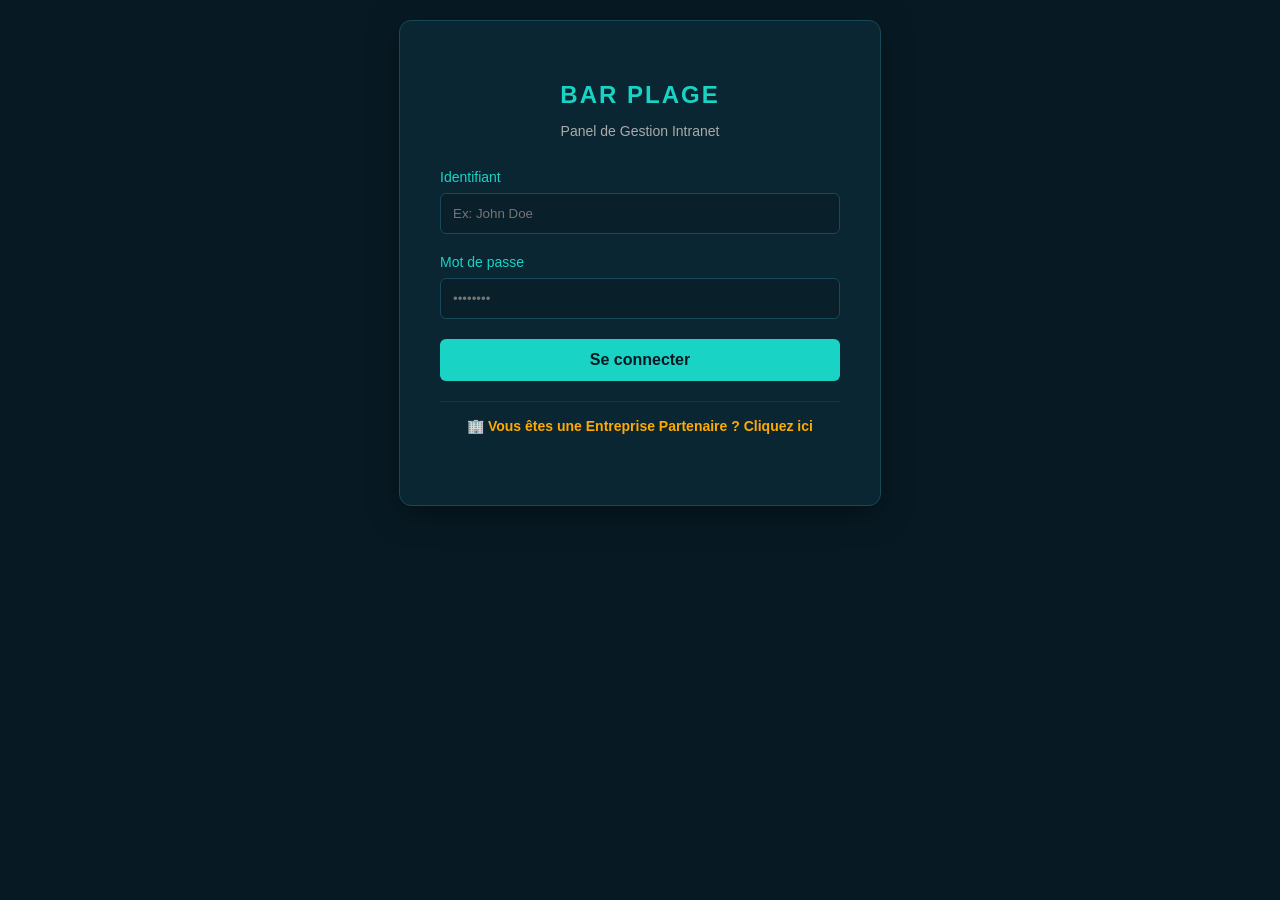
<file: index.html>
<!DOCTYPE html>
<html lang="fr">
<head>
    <meta charset="UTF-8">
    <meta name="viewport" content="width=device-width, initial-scale=1.0">
    <title>Bar Plage - Connexion</title>
    <link rel="stylesheet" href="style.css">
</head>
<body>
    <div class="login-container">
        <h2>Bar Plage</h2>
        <p>Panel de Gestion Intranet</p>
        
        <form id="loginForm">
            <div class="input-group">
                <label for="username">Identifiant</label>
                <input type="text" id="username" required placeholder="Ex: John Doe">
            </div>
            
            <div class="input-group">
                <label for="password">Mot de passe</label>
                <input type="password" id="password" required placeholder="••••••••">
            </div>
            
            <button type="submit">Se connecter</button>
        </form>
        <div style="text-align: center; margin-top: 20px; border-top: 1px solid #1f3141; padding-top: 15px;">
    <a href="login-entreprises.html" style="color: #ffaa00; text-decoration: none; font-size: 14px; font-weight: bold;">
        🏢 Vous êtes une Entreprise Partenaire ? Cliquez ici
    </a>
</div>
        <p id="error-message" class="error"></p>
    </div>

    <script src="script.js"></script>
<script>
// INTERCEPTION DE LA CONNEXION POUR ÉVITER LE MENU EMPLOYÉ
document.getElementById('loginForm')?.addEventListener('submit', function(e) {
    const usernameInput = document.getElementById('username')?.value;
    const passwordInput = document.getElementById('password')?.value;
    
    // Récupérer les comptes créés par le boss
    const comptes = JSON.parse(localStorage.getItem('comptesUtilisateurs')) || [];
    
    // Chercher si le compte existe et si c'est une entreprise
    const compteTrouve = comptes.find(u => u.username === usernameInput && u.password === passwordInput);
    
    if (compteTrouve && compteTrouve.role === 'entreprise') {
        e.preventDefault(); // Bloque la redirection vers l'écran employé
        e.stopPropagation();
        
        // Connecte l'entreprise proprement
        localStorage.setItem('entrepriseConnectee', compteTrouve.username);
        
        // Redirection directe vers l'espace commande propre
        window.location.href = 'commandes.html';
    }
}, { capture: true }); // "capture: true" permet de passer avant ton script principal
</script>
</body>
</html>
</file>
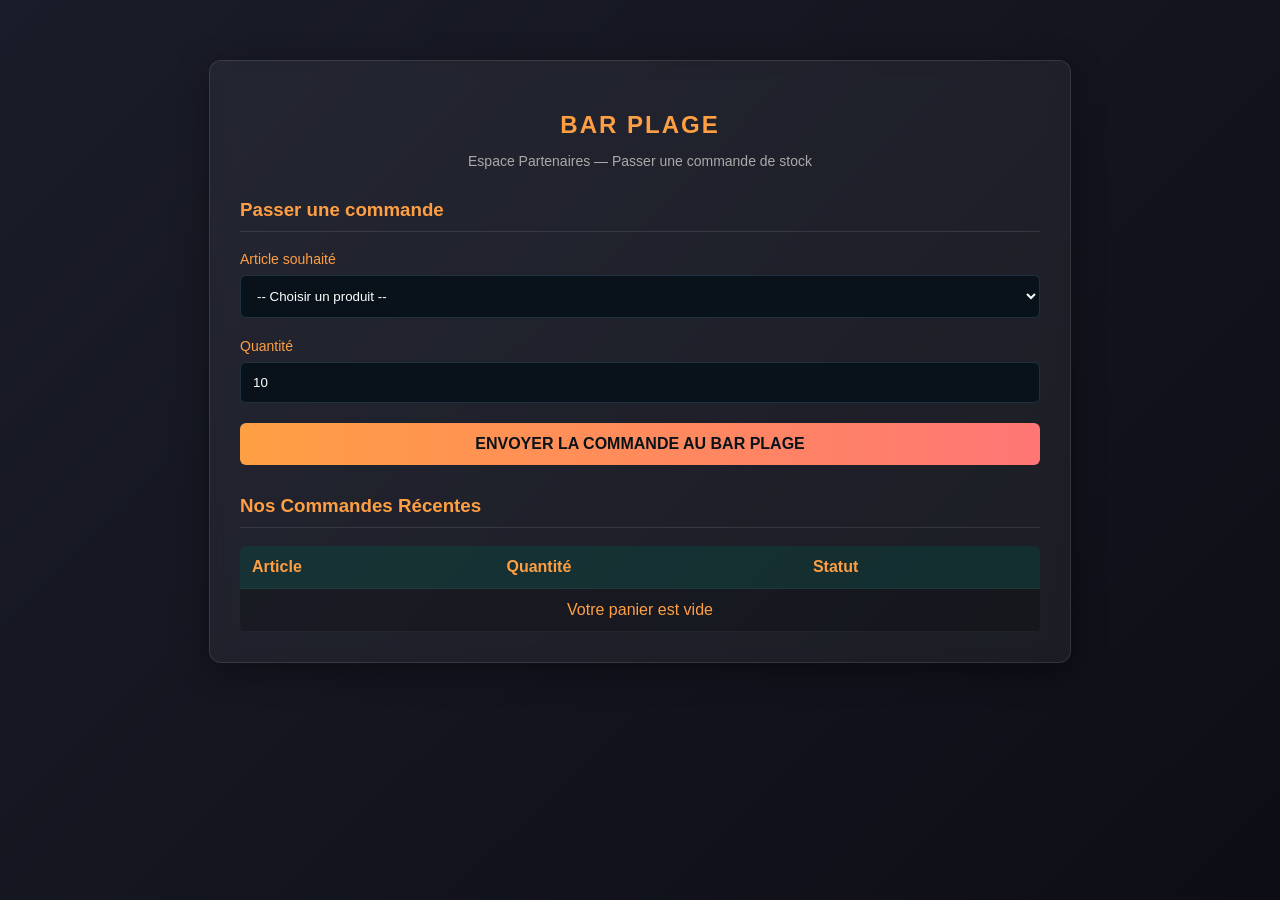
<file: commandes.html>
<!DOCTYPE html>
<html lang="fr">
<head>
    <meta charset="UTF-8">
    <meta name="viewport" content="width=device-width, initial-scale=1.0">
    <title>Bar Plage - Espace Commandes Entreprises</title>
    <link rel="stylesheet" href="style.css">
</head>
<body>
    <div class="dashboard-container">
        <header>
            <h2>Bar Plage</h2>
            <p>Espace Partenaires — Passer une commande de stock</p>
        </header>

        <section class="form-section">
            <h3>Passer une commande</h3>
            <form id="orderForm">
                <div class="input-group">
                    <label for="orderItem">Article souhaité</label>
                    <select id="orderItem" required>
                    </select>
                </div>

                <div class="input-group">
                    <label for="orderQuantity">Quantité</label>
                    <input type="number" id="orderQuantity" min="1" value="10" required>
                </div>

                <button type="submit">Envoyer la commande au Bar Plage</button>
            </form>
        </section>

        <section class="history-section">
            <h3>Nos Commandes Récentes</h3>
            <table>
                <thead>
                    <tr>
                        <th>Article</th>
                        <th>Quantité</th>
                        <th>Statut</th>
                    </tr>
                </thead>
                <tbody id="ordersList">
                    <tr>
                        <td>Bouteille de Champagne</td>
                        <td>20</td>
                        <td><span style="color: #ffaa00;">En attente de livraison</span></td>
                    </tr>
                </tbody>
            </table>
        </section>
    </div>

<script>
// ====== INJECTION STYLE ORANGE & ADAPTATION DU NOM ======
function appliquerThemeEtNom() {
    // Remplacement des mentions textuelles "Lucky Plucker" par "Bar Plage" au cas où
    const headerTitle = document.querySelector('header h2');
    if (headerTitle) headerTitle.textContent = "Bar Plage";

    const subTextPage = document.querySelector('header p');
    if (subTextPage && subTextPage.textContent.includes("Tropical Heights")) {
        subTextPage.textContent = subTextPage.textContent.replace("Tropical Heights", "Bar Plage");
    }

    if (document.title.includes("Bar Plage")) {
        document.title = document.title.replace("Tropical Heights", "Bar Plage");
    }

    // Injection dynamique des styles Orange / Ambre
    let styleOrange = document.getElementById('theme-orange-style');
    if (!styleOrange) {
        styleOrange = document.createElement('style');
        styleOrange.id = 'theme-orange-style';
        styleOrange.innerHTML = `
            /* Couleurs des textes principaux et labels */
            header h2, h3, label, th, td { color: #ff9f43 !important; }
            
            /* Inputs et listes déroulantes */
            input, select { 
                background: #09121a !important; 
                color: #fff !important; 
                border: 1px solid #1f3141 !important; 
            }
            input:focus, select:focus { 
                border-color: #ff9f43 !important; 
                outline: none;
            }

            /* Bouton d'ajout classique */
            button[type="submit"], #orderForm button { 
                background: linear-gradient(90deg, #ff9f43 0%, #ff7675 100%) !important; 
                color: #0b131a !important; 
                border: none !important;
                font-weight: bold;
                text-transform: uppercase;
                cursor: pointer;
            }
            
            button[type="submit"]:hover, #orderForm button:hover {
                background: linear-gradient(90deg, #ffb167 0%, #ff8a88 100%) !important;
            }
        `;
        document.head.appendChild(styleOrange);
    }
}

// Lancement automatique du thème
appliquerThemeEtNom();

// ====== LOGIQUE DU PANIER ET DES COMMANDES ======
const enseigne = "Bar Plage";
let panier = [];
const entrepriseNom = localStorage.getItem('entrepriseConnectee') || "Entreprise Partenaire";

function chargerCartePourClients() {
    const articles = JSON.parse(localStorage.getItem('articlesBoutique')) || [];
    const select = document.getElementById('orderItem');
    if(!select) return;
    
    select.innerHTML = '<option value="">-- Choisir un produit --</option>';
    articles.forEach(article => {
        const option = document.createElement('option');
        option.value = article.nom;
        option.textContent = `${article.nom} (${article.prix}$)`;
        select.appendChild(option);
    });
}

document.getElementById('orderForm').addEventListener('submit', function(e) {
    e.preventDefault();
    const item = document.getElementById('orderItem').value;
    const qty = parseInt(document.getElementById('orderQuantity').value);
    
    if(!item || isNaN(qty) || qty <= 0) {
        alert("Veuillez sélectionner un article valide !");
        return;
    }
    
    const indexExiste = panier.findIndex(p => p.article === item);
    if(indexExiste > -1) {
        panier[indexExiste].quantite += qty;
    } else {
        panier.push({ article: item, quantite: qty });
    }
    
    afficherMonPanierCourant();
    document.getElementById('orderForm').reset();
});

function afficherMonPanierCourant() {
    const tbody = document.getElementById('ordersList');
    if(!tbody) return;
    tbody.innerHTML = '';
    
    if(panier.length === 0) {
        tbody.innerHTML = '<tr><td colspan="3" style="text-align:center; color:#a5b1c2;">Votre panier est vide</td></tr>';
        return;
    }
    
    panier.forEach((p, index) => {
        const row = document.createElement('tr');
        row.innerHTML = `
            <td style="color: #fff !important;">🛒 ${p.article}</td>
            <td style="color: #fff !important;">${p.quantite}</td>
            <td><button onclick="retirerDuPanier(${index})" style="background:#fc5c65; color:white; border:none; padding:3px 8px; border-radius:4px; cursor:pointer;">Enlever</button></td>
        `;
        tbody.appendChild(row);
    });
    
    const rowValidation = document.createElement('tr');
    rowValidation.innerHTML = `
        <td colspan="3" style="text-align:center; padding-top: 15px;">
            <button onclick="validerLeTicketFinal()" style="background: linear-gradient(90deg, #ff9f43 0%, #ff7675 100%) !important; color: #09121a; border:none; padding:10px 20px; border-radius:6px; font-weight:bold; cursor:pointer; width:100%; text-transform:uppercase;">
                🚀 Envoyer la commande au ${enseigne}
            </button>
        </td>
    `;
    tbody.appendChild(rowValidation);
}

window.retirerDuPanier = function(index) {
    panier.splice(index, 1);
    afficherMonPanierCourant();
};

window.validerLeTicketFinal = function() {
    if(panier.length === 0) return;
    
    let commandesGlobales = JSON.parse(localStorage.getItem('commandesGlobales')) || [];
    const dateActuelle = new Date().toLocaleTimeString('fr-FR', { hour: '2-digit', minute: '2-digit' });
    
    commandesGlobales.push({
        id: Date.now(),
        heure: dateActuelle,
        entreprise: entrepriseNom,
        details: [...panier],
        statut: "Attente Paiement"
    });
    
    localStorage.setItem('commandesGlobales', JSON.stringify(commandesGlobales));
    
    alert("Votre commande groupée a bien été transmise !");
    panier = [];
    afficherMonPanierCourant();
    
    const tbody = document.getElementById('ordersList');
    if(tbody) tbody.innerHTML = '<tr><td colspan="3" style="text-align:center; color:#ff9f43; font-weight:bold;">✅ Commande envoyée avec succès !</td></tr>';
};

chargerCartePourClients();
afficherMonPanierCourant();
</script>
</body>
</html>
</file>
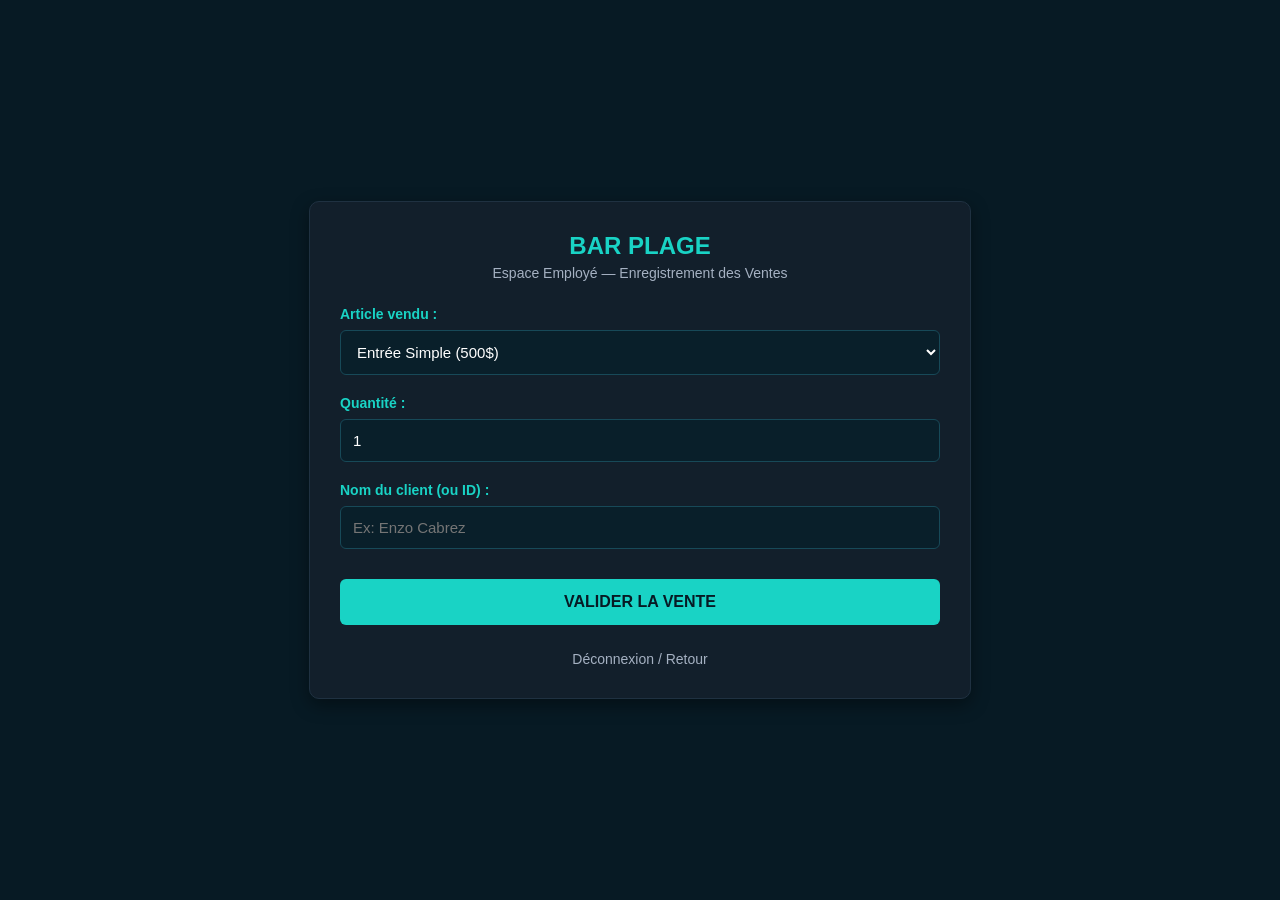
<file: employe.html>
<!DOCTYPE html>
<html lang="fr">
<head>
    <meta charset="UTF-8">
    <meta name="viewport" content="width=device-width, initial-scale=1.0">
    <title>Tropical Heights - Espace Employé</title>
    <style>
        body {
            background-color: #0b131a;
            font-family: 'Segoe UI', Roboto, sans-serif;
            color: #f5f6fa;
            margin: 0;
            padding: 20px;
            display: flex;
            justify-content: center;
            align-items: center;
            min-height: 100vh;
            box-sizing: border-box;
        }
        .container {
            background: #121f2b;
            border: 1px solid #1f3141;
            border-radius: 10px;
            padding: 30px;
            width: 100%;
            max-width: 600px;
            box-shadow: 0 6px 18px rgba(0, 0, 0, 0.4);
        }
        h1 {
            color: #00ffcc;
            text-align: center;
            font-size: 24px;
            margin-top: 0;
            margin-bottom: 5px;
            text-transform: uppercase;
        }
        .sub {
            text-align: center;
            color: #a5b1c2;
            font-size: 14px;
            margin-bottom: 25px;
        }
        .form-group {
            margin-bottom: 20px;
        }
        label {
            display: block;
            margin-bottom: 8px;
            color: #00ffcc;
            font-size: 14px;
            font-weight: bold;
        }
        .form-control {
            width: 100%;
            padding: 12px;
            background: #09121a;
            border: 1px solid #22374a;
            border-radius: 6px;
            color: #ffffff;
            font-size: 15px;
            box-sizing: border-box;
        }
        .form-control:focus {
            outline: none;
            border-color: #00ffcc;
        }
        .btn-submit {
            width: 100%;
            padding: 14px;
            background: linear-gradient(90deg, #00ffcc 0%, #00e6b8 100%);
            color: #09121a;
            border: none;
            border-radius: 6px;
            font-weight: 700;
            font-size: 16px;
            cursor: pointer;
            text-transform: uppercase;
            margin-top: 10px;
        }
        .footer-links {
            margin-top: 25px;
            text-align: center;
        }
        .btn-link {
            color: #a5b1c2;
            text-decoration: none;
            font-size: 14px;
        }
        .btn-link:hover {
            color: #fff;
        }
    </style>
</head>
<body>

    <div class="container">
        <h1>Tropical Heights</h1>
        <div class="sub">Espace Employé — Enregistrement des Ventes</div>

        <form id="saleForm">
            <div class="form-group">
                <label for="itemSelect">Article vendu :</label>
                <select id="itemSelect" class="form-control" required>
                    <option value="500">Entrée Simple (500$)</option>
                    <option value="1500">Entrée VIP (1500$)</option>
                    <option value="200">Cocktail Tropical (200$)</option>
                </select>
            </div>

            <div class="form-group">
                <label for="quantity">Quantité :</label>
                <input type="number" id="quantity" class="form-control" value="1" min="1" required>
            </div>

            <div class="form-group">
                <label>Nom du client (ou ID) :</label>
                <input type="text" class="form-control" placeholder="Ex: Enzo Cabrez">
            </div>

            <button type="submit" class="btn-submit">Valider la vente</button>
        </form>

        <div class="footer-links">
            <a href="index.html" class="btn-link">Déconnexion / Retour</a>
        </div>
    </div>

    <script src="script.js"></script>
</body>
</html>
</file>
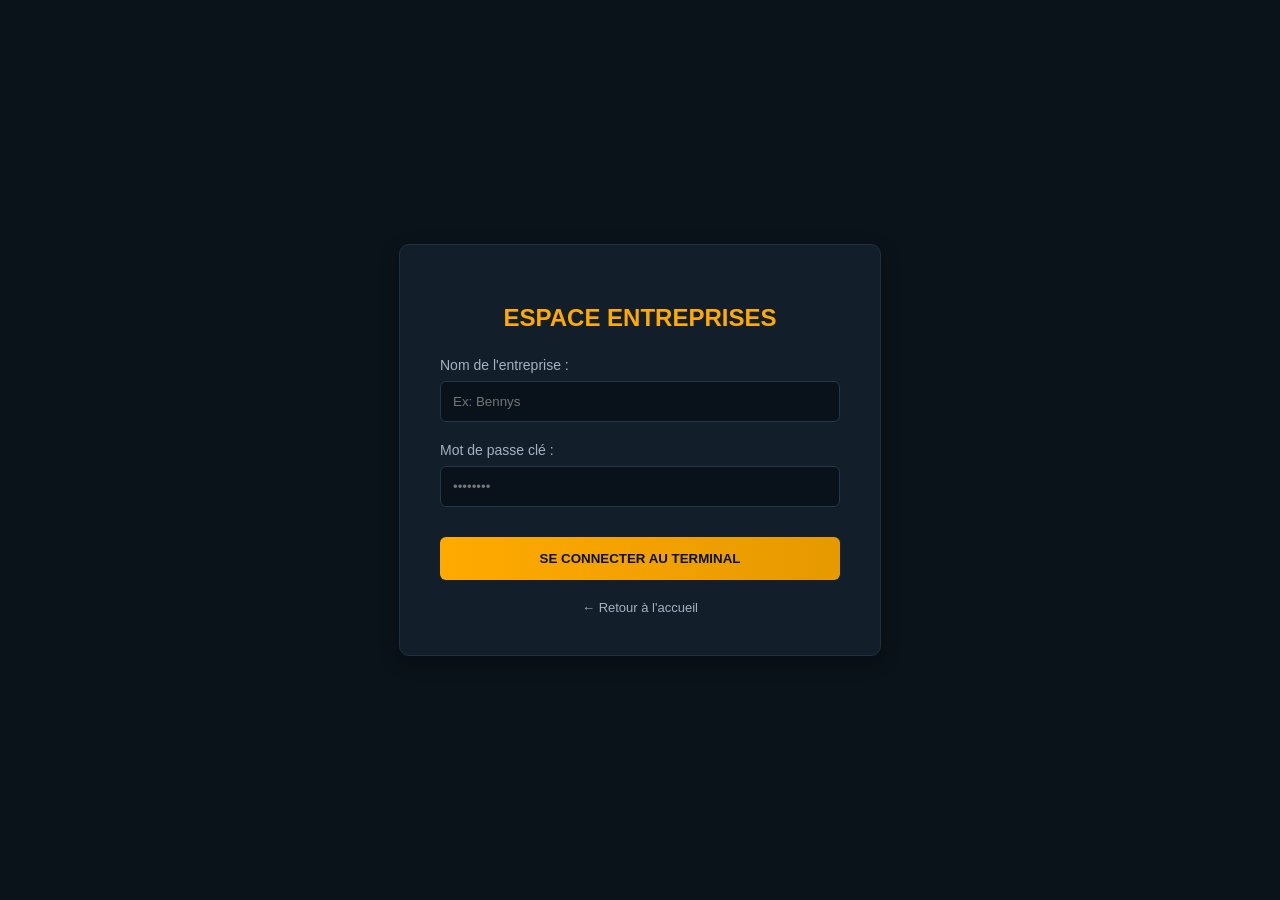
<file: login-entreprises.html>
<!DOCTYPE html>
<html lang="fr">
<head>
    <meta charset="UTF-8">
    <meta name="viewport" content="width=device-width, initial-scale=1.0">
    <title>Tropical Heights - Connexion Partenaires</title>
    <style>
        body {
            background-color: #0b131a;
            font-family: 'Segoe UI', sans-serif;
            color: #f5f6fa;
            display: flex;
            justify-content: center;
            align-items: center;
            height: 100vh;
            margin: 0;
        }
        .login-box {
            background: #121f2b;
            border: 1px solid #1f3141;
            padding: 40px;
            border-radius: 10px;
            box-shadow: 0 6px 18px rgba(0, 0, 0, 0.4);
            width: 100%;
            max-width: 400px;
            text-align: center;
        }
        h2 { color: #ffaa00; margin-bottom: 25px; text-transform: uppercase; }
        .form-group { margin-bottom: 20px; text-align: left; }
        label { display: block; margin-bottom: 8px; color: #a5b1c2; font-size: 14px; }
        input {
            width: 100%;
            padding: 12px;
            background: #09121a;
            border: 1px solid #22374a;
            border-radius: 6px;
            color: white;
            box-sizing: border-box;
        }
        button {
            width: 100%;
            padding: 14px;
            background: linear-gradient(90deg, #ffaa00 0%, #e69900 100%);
            color: #09121a;
            border: none;
            border-radius: 6px;
            font-weight: 700;
            cursor: pointer;
            text-transform: uppercase;
            margin-top: 10px;
        }
        .back-link { display: block; margin-top: 20px; color: #a5b1c2; text-decoration: none; font-size: 13px; }
        .back-link:hover { color: white; }
    </style>
</head>
<body>

    <div class="login-box">
        <h2>Espace Entreprises</h2>
        <form id="formEntreprise">
            <div class="form-group">
                <label>Nom de l'entreprise :</label>
                <input type="text" id="entUser" required placeholder="Ex: Bennys">
            </div>
            <div class="form-group">
                <label>Mot de passe clé :</label>
                <input type="password" id="entPass" required placeholder="••••••••">
            </div>
            <button type="submit">Se connecter au Terminal</button>
        </form>
        <a href="index.html" class="back-link">← Retour à l'accueil</a>
    </div>

   <script>
document.getElementById('formEntreprise').addEventListener('submit', function(e) {
    e.preventDefault();
    const inputUser = document.getElementById('entUser').value.trim().toLowerCase();
    const inputPass = document.getElementById('entPass').value.trim();

    // Correction : Récupérer la vraie clé "comptes" de ton site
    const baseComptes = JSON.parse(localStorage.getItem('comptes')) || [];
    
    // Recherche précise dans la structure de ton script
    const compteTrouve = baseComptes.find(u => {
        const nomCompte = (u.username || "").toLowerCase();
        const mdpCompte = String(u.password || "");
        
        // On vérifie aussi le rôle pour être sûr qu'un employé ne passe pas par ici
        const roleCompte = (u.role || "").toLowerCase();

        return nomCompte === inputUser && mdpCompte === inputPass && (roleCompte === 'entreprise' || roleCompte.includes('entre'));
    });

    if (compteTrouve) {
        // Sauvegarder le nom pour l'espace commande
        localStorage.setItem('entrepriseConnectee', compteTrouve.username);
        window.location.href = 'commandes.html';
    } else {
        alert("Connexion impossible.\n\nVérifiez que l'identifiant et le mot de passe correspondent exactement.");
    }
});
</script>
</body>
</html>
</file>
<file: style.css>
body {
    font-family: 'Segoe UI', Tahoma, Geneva, Verdana, sans-serif;
    background: linear-gradient(135deg, #1a1c29 0%, #0d0e15 100%);
    color: #fff;
    display: flex;
    flex-direction: column; /* Aligne le contenu de haut en bas */
    justify-content: flex-start; /* Aligne le contenu en partant du haut */
    align-items: center;
    min-height: 100vh; /* S'assure que le fond prend toute la hauteur */
    margin: 0;
    padding: 20px; /* Donne de l'espace sur les côtés et en haut */
    box-sizing: border-box;
}

.login-container {
    background: rgba(255, 255, 255, 0.05);
    padding: 40px;
    border-radius: 12px;
    box-shadow: 0 8px 32px 0 rgba(0, 0, 0, 0.37);
    backdrop-filter: blur(8px);
    border: 1px solid rgba(255, 255, 255, 0.1);
    width: 100%;
    max-width: 400px;
    text-align: center;
}

h2 {
    margin-bottom: 5px;
    color: #00ffcc; /* Touche tropicale néon */
    text-transform: uppercase;
    letter-spacing: 2px;
}

p {
    color: #aaa;
    font-size: 14px;
    margin-bottom: 30px;
}

.input-group {
    text-align: left;
    margin-bottom: 20px;
}

label {
    display: block;
    margin-bottom: 8px;
    font-size: 14px;
    color: #00ffcc;
}

input {
    width: 100%;
    padding: 12px;
    background: rgba(0, 0, 0, 0.2);
    border: 1px solid rgba(255, 255, 255, 0.1);
    border-radius: 6px;
    color: #fff;
    box-sizing: border-box;
    transition: 0.3s;
}

input:focus {
    border-color: #00ffcc;
    outline: none;
    box-shadow: 0 0 8px rgba(0, 255, 204, 0.2);
}

button {
    width: 100%;
    padding: 12px;
    background: #00ffcc;
    border: none;
    border-radius: 6px;
    color: #1a1c29;
    font-weight: bold;
    font-size: 16px;
    cursor: pointer;
    transition: 0.3s;
}

button:hover {
    background: #00b38f;
    box-shadow: 0 0 15px rgba(0, 255, 204, 0.4);
}

.error {
    color: #ff4a4a;
    margin-top: 15px;
    font-size: 14px;
}
/* Style pour le tableau de bord et les formulaires de l'espace employé */
.dashboard-container {
    background: rgba(255, 255, 255, 0.05);
    padding: 30px;
    border-radius: 12px;
    box-shadow: 0 8px 32px 0 rgba(0, 0, 0, 0.37);
    backdrop-filter: blur(8px);
    border: 1px solid rgba(255, 255, 255, 0.1);
    width: 90%;
    max-width: 800px;
    margin: 40px auto 20px auto; /* Ajoute de l'espace au-dessus du bloc principal */
}

header {
    text-align: center;
    margin-bottom: 30px;
}

h3 {
    color: #00ffcc;
    border-bottom: 1px solid rgba(255, 255, 255, 0.1);
    padding-bottom: 10px;
    margin-top: 30px;
}

select {
    width: 100%;
    padding: 12px;
    background: rgba(0, 0, 0, 0.4);
    border: 1px solid rgba(255, 255, 255, 0.1);
    border-radius: 6px;
    color: #fff;
    box-sizing: border-box;
}

select:focus {
    border-color: #00ffcc;
    outline: none;
}

table {
    width: 100%;
    border-collapse: collapse;
    margin-top: 15px;
    background: rgba(0, 0, 0, 0.2);
    border-radius: 6px;
    overflow: hidden;
}

th, td {
    padding: 12px;
    text-align: left;
    border-bottom: 1px solid rgba(255, 255, 255, 0.05);
}

th {
    background-color: rgba(0, 255, 204, 0.1);
    color: #00ffcc;
}

tr:hover {
    background: rgba(255, 255, 255, 0.02);
}
/* Style du Panel Admin */
.stats-grid {
    display: grid;
    grid-template-columns: repeat(auto-fit, minmax(200px, 1fr));
    gap: 20px;
    margin-bottom: 30px;
}

.stat-card {
    background: rgba(0, 0, 0, 0.3);
    padding: 20px;
    border-radius: 8px;
    text-align: center;
    border: 1px solid rgba(255, 255, 255, 0.05);
}

.stat-card h4 {
    margin: 0 0 10px 0;
    color: #aaa;
    font-size: 14px;
    text-transform: uppercase;
}

.stat-number {
    margin: 0;
    font-size: 28px;
    font-weight: bold;
    color: #00ffcc;
}

.admin-section {
    margin-top: 40px;
}

.btn-delete {
    background: transparent;
    border: 1px solid #ff4a4a;
    color: #ff4a4a;
    padding: 5px 10px;
    border-radius: 4px;
    cursor: pointer;
    font-size: 12px;
    width: auto;
}

.btn-delete:hover {
    background: #ff4a4a;
    color: #fff;
    box-shadow: none;
}
</file>
